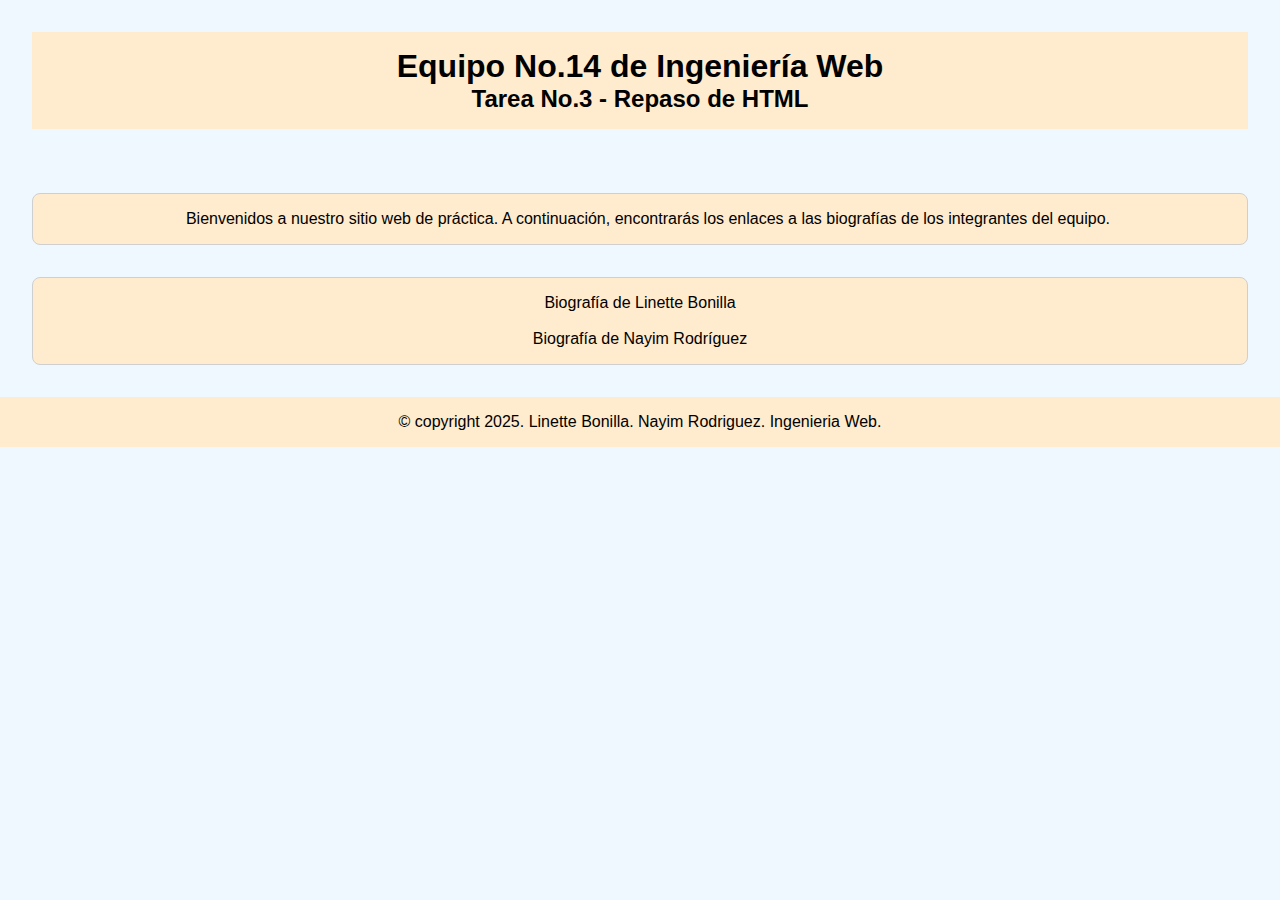
<file: index.html>
<!DOCTYPE html>
<html lang="es">
<head>
    <meta charset="UTF-8">
    <title>Equipo No.14 de Ingeniería Web - Tarea No.3</title>
    <link rel="stylesheet" href="Estilos/estiloDesktop.css">
</head>
<body class="index">
    <header>
    <h1>Equipo No.14 de Ingeniería Web</h1>
    <h2>Tarea No.3 - Repaso de HTML</h2>
    </header>

    <main class="index">

        <section class="bienvenida" id="bienvenida">
            <p>Bienvenidos a nuestro sitio web de práctica. A continuación, encontrarás los enlaces a las biografías de los integrantes del equipo.</p>
        </section>

        <section class="enlaces">
                <a href="MiBiografia_LBonilla.html">Biografía de Linette Bonilla</a>
                <br>
                <br>
                <a href="MiBiografia_NRodriguez.html">Biografía de Nayim Rodríguez</a>
        </section>
    </main>

    <footer>
        © copyright 2025. Linette Bonilla. Nayim Rodriguez. Ingenieria Web.
    </footer>
</body>

</html>
</file>
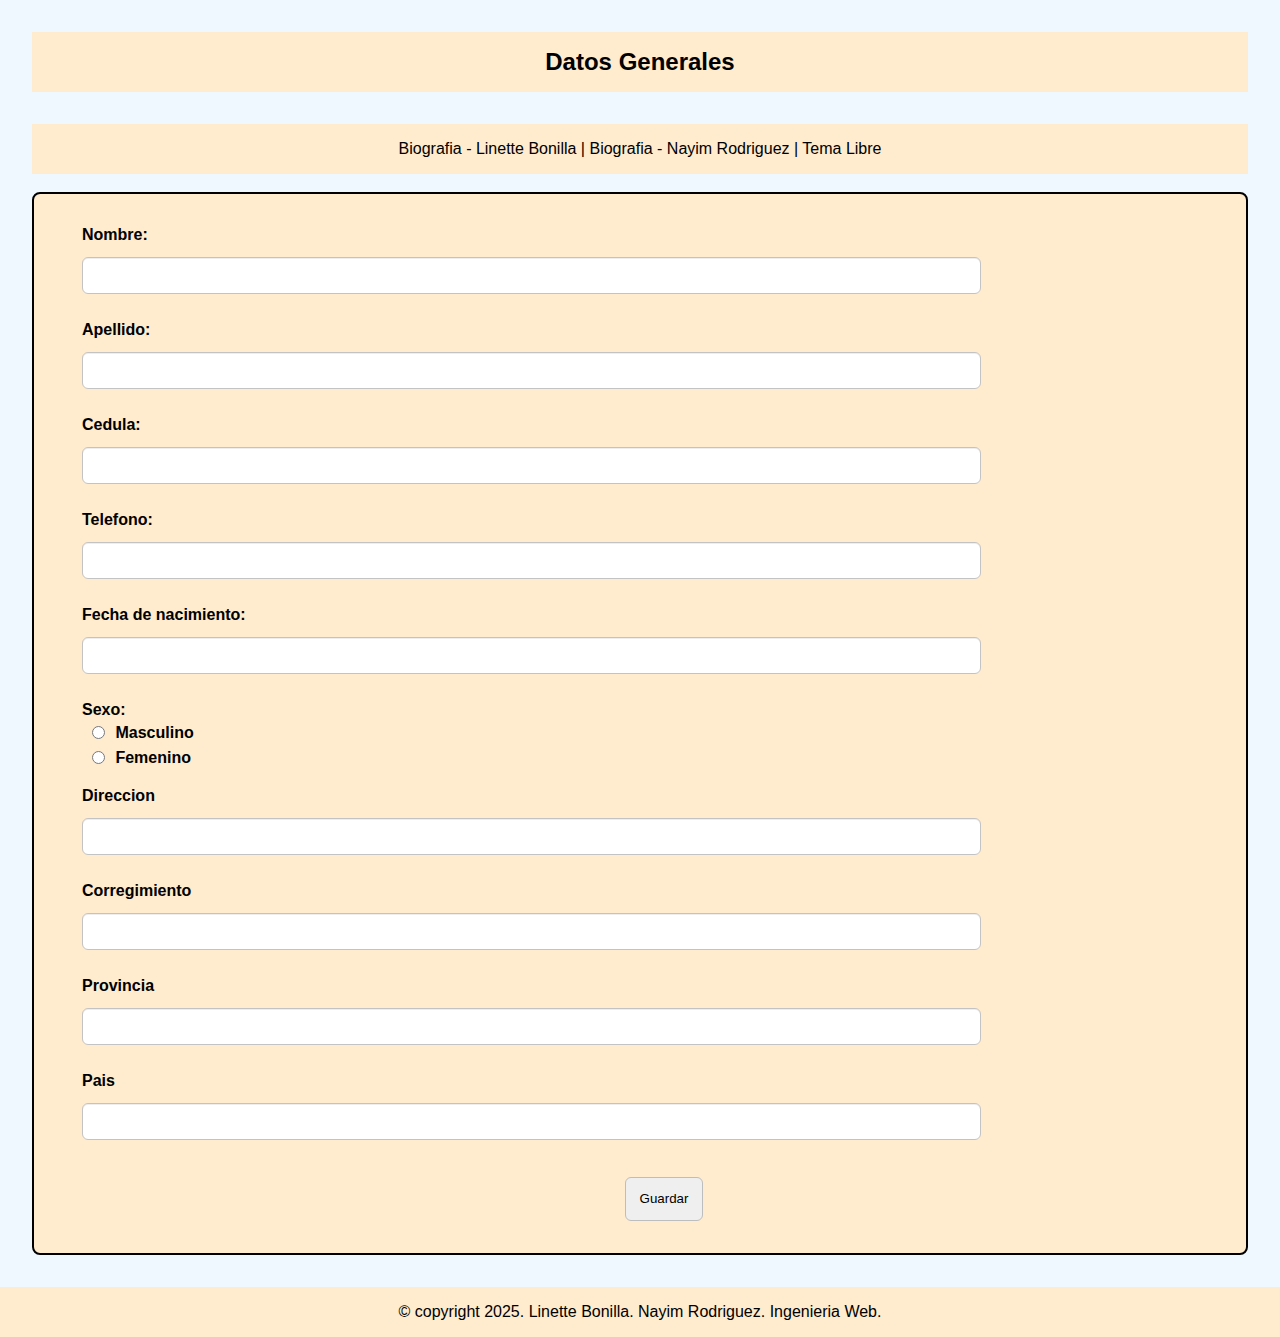
<file: Curriculo.html>
<!DOCTYPE html>
<html lang="en">
<head>
    <meta charset="UTF-8">
    <meta name="viewport" content="width=device-width, initial-scale=1.0">
    <title>Curriculo</title>
    <link rel="stylesheet" href="./Estilos/estiloDesktop.css">

</head>
<body>
    <header>
    <h2>Datos Generales</h2>
    </header>

    <nav class="nav_curriculo">
        <a href="MiBiografia_LBonilla.html">Biografia - Linette Bonilla</a> |
        <a href="MiBiografia_NRodriguez.html">Biografia - Nayim Rodriguez</a> |
        <a href="tema.html">Tema Libre</a>
    </nav>

    <main>
        <br>
        <form>
            Nombre: <br>
            <input type="text" name="nombre">
            <br> Apellido: <br>
            <input type="text" name="apellido">
            <br> Cedula: <br>
            <input type="text" name="cedula">
            <br> Telefono: <br>
            <input type="text" name="telefono">
            <br> Fecha de nacimiento: <br>
            <input type="text" name="fecha de nacimiento">
            <br> Sexo: <br>
            <input type="radio" name="sexo" value="masculino"> Masculino <br>
            <input type="radio" name="sexo" value="fememino"> Femenino <br>
            <br> Direccion <br> 
            <input type="text" name="direccion">
            <br> Corregimiento <br>
            <input type="text" name="corregimiento">
            <br> Provincia <br>
            <input type="text" name="provincia">
            <br> Pais <br>
            <input type="text" name="pais">
            <button type="submit">Guardar
            </button>
        </form>
    </main>
    <footer>
            © copyright 2025. Linette Bonilla. Nayim Rodriguez. Ingenieria Web.
    </footer>
</body>

</html>
</file>
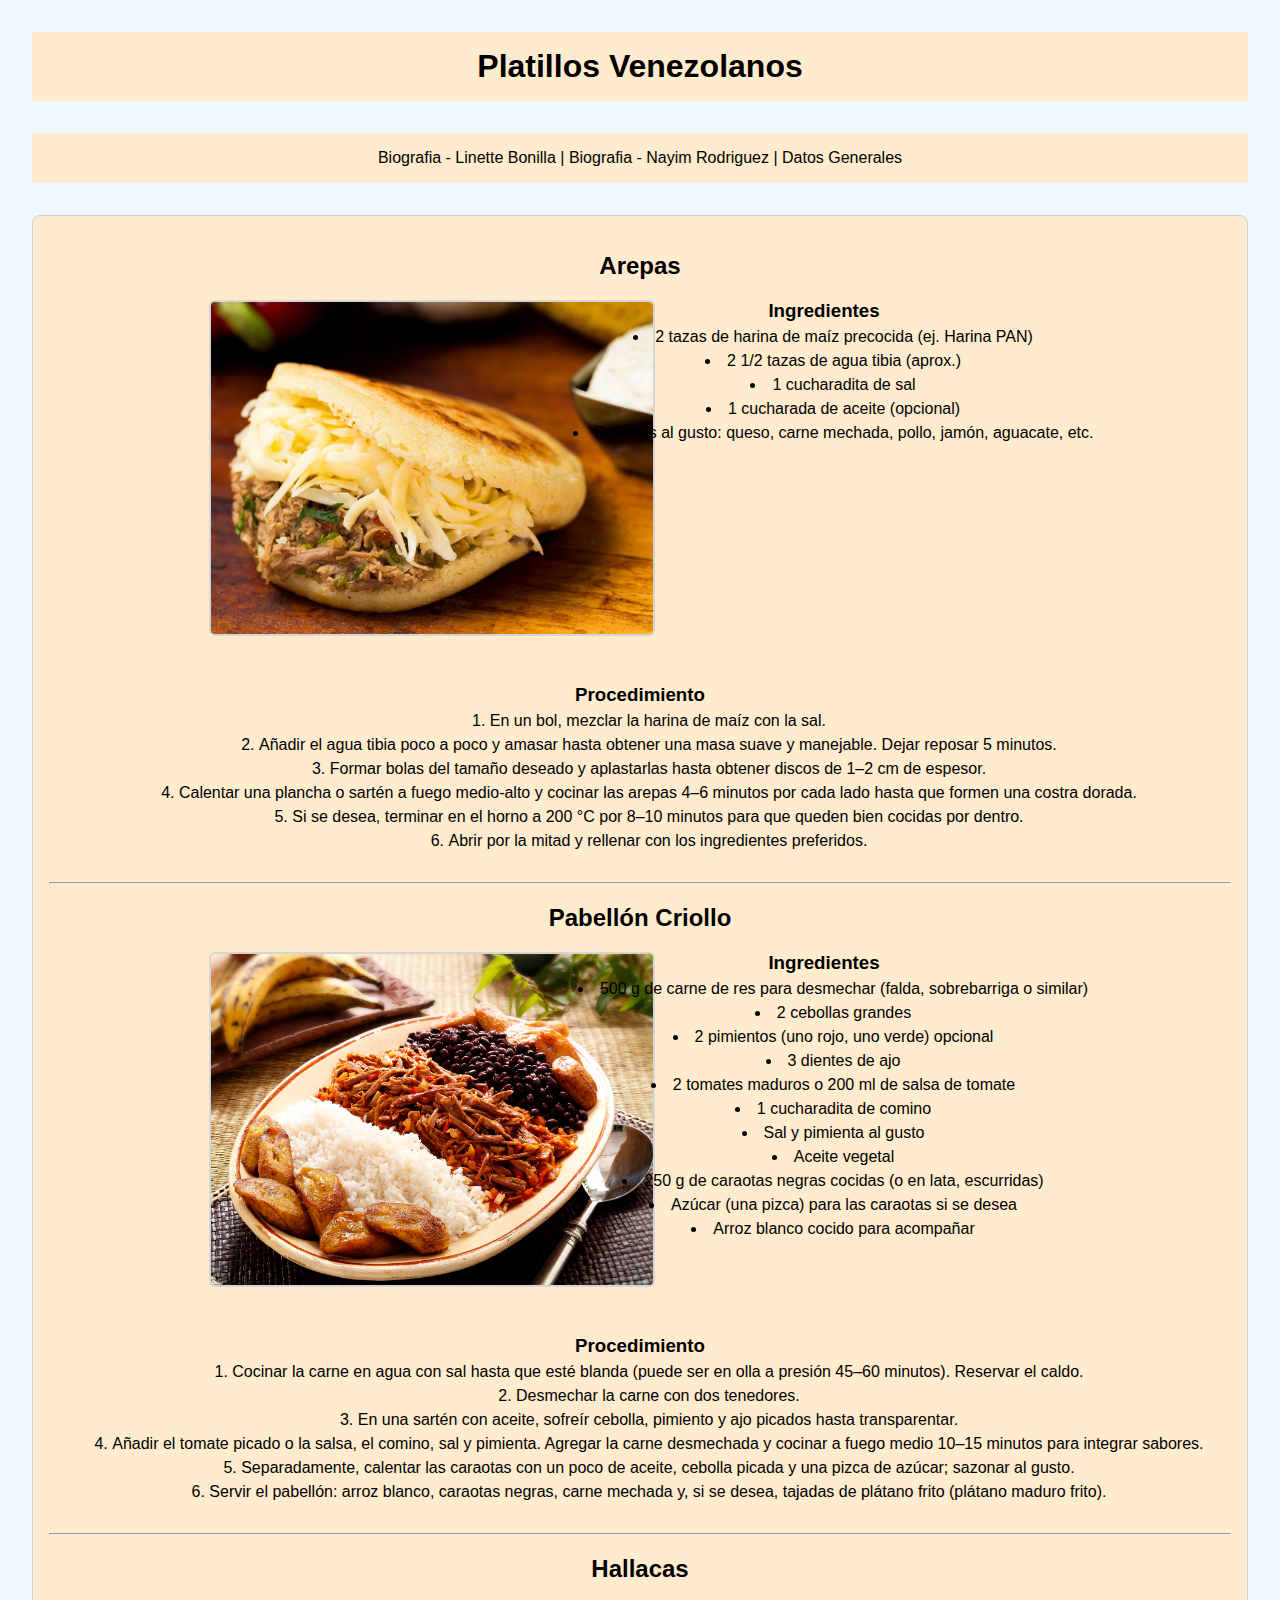
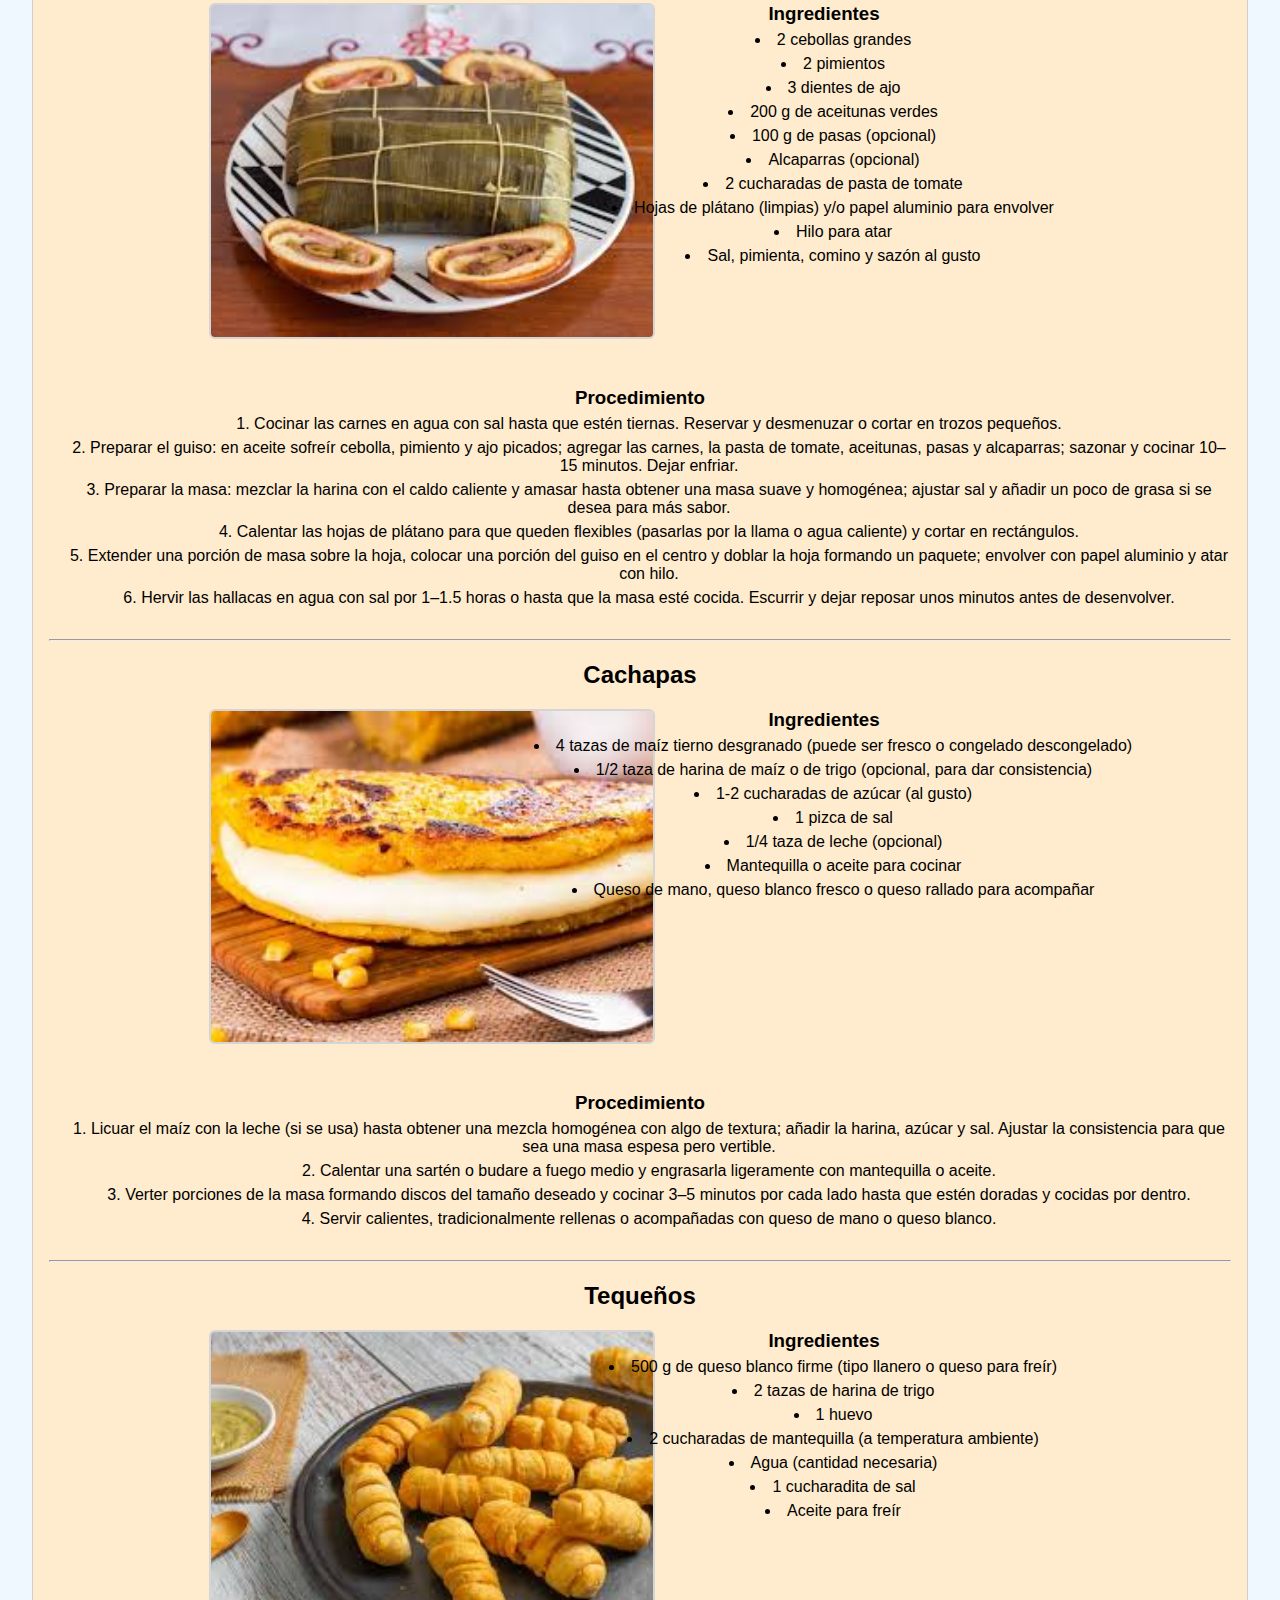
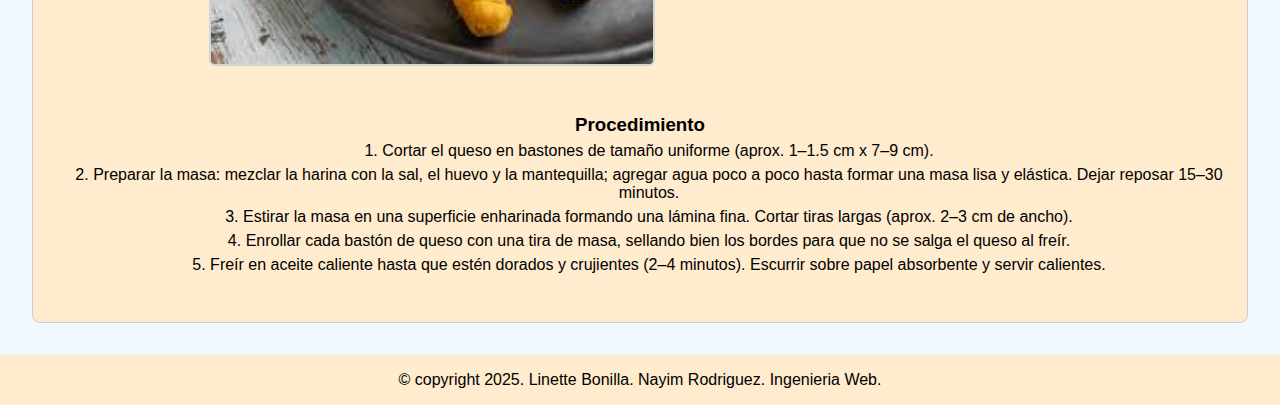
<file: tema.html>
<!DOCTYPE html>
<html lang="en">
<head>
    <meta charset="UTF-8">
    <meta name="viewport" content="width=device-width, initial-scale=1.0">
    <title>Platillos Venezolanos</title>
    <link rel="stylesheet" href="./Estilos/estiloDesktop.css">
</head>
<body>
    <header>
        <h1>Platillos Venezolanos</h1>
    </header>

    <nav class="nav_curriculo">
        <a href="MiBiografia_LBonilla.html">Biografia - Linette Bonilla</a> |
        <a href="MiBiografia_NRodriguez.html">Biografia - Nayim Rodriguez</a> |
        <a href="Curriculo.html">Datos Generales</a>
    </nav>

    <main>
        <section>
                <h2>Arepas</h2>
                <article class="fila">
                    <img src="Imagenes/nayim/arepa.jpg" alt="Foto de arepa" width="300">
                    <div class="ingredientes">
                        <h3>Ingredientes</h3>
                        <ul>
                            <li>2 tazas de harina de maíz precocida (ej. Harina PAN)</li>
                            <li>2 1/2 tazas de agua tibia (aprox.)</li>
                            <li>1 cucharadita de sal</li>
                            <li>1 cucharada de aceite (opcional)</li>
                            <li>Rellenos al gusto: queso, carne mechada, pollo, jamón, aguacate, etc.</li>
                        </ul>
                    </div>
                </article>
                <div class="procedimiento">
                    <h3>Procedimiento</h3>
                    <ol>
                        <li>En un bol, mezclar la harina de maíz con la sal.</li>
                        <li>Añadir el agua tibia poco a poco y amasar hasta obtener una masa suave y manejable. Dejar reposar 5 minutos.</li>
                        <li>Formar bolas del tamaño deseado y aplastarlas hasta obtener discos de 1–2 cm de espesor.</li>
                        <li>Calentar una plancha o sartén a fuego medio-alto y cocinar las arepas 4–6 minutos por cada lado hasta que formen una costra dorada.</li>
                        <li>Si se desea, terminar en el horno a 200 °C por 8–10 minutos para que queden bien cocidas por dentro.</li>
                        <li>Abrir por la mitad y rellenar con los ingredientes preferidos.</li>
                    </ol>
                </div>
            <hr>
                <h2>Pabellón Criollo</h2>
                <article class="fila">
                    <img src="Imagenes/nayim/pabellon.jpg" alt="Foto de pabellon" width="300">
                    <div class="ingredientes">
                        <h3>Ingredientes</h3>
                        <ul>
                            <li>500 g de carne de res para desmechar (falda, sobrebarriga o similar)</li>
                            <li>2 cebollas grandes</li>
                            <li>2 pimientos (uno rojo, uno verde) opcional</li>
                            <li>3 dientes de ajo</li>
                            <li>2 tomates maduros o 200 ml de salsa de tomate</li>
                            <li>1 cucharadita de comino</li>
                            <li>Sal y pimienta al gusto</li>
                            <li>Aceite vegetal</li>
                            <li>250 g de caraotas negras cocidas (o en lata, escurridas)</li>
                            <li>Azúcar (una pizca) para las caraotas si se desea</li>
                            <li>Arroz blanco cocido para acompañar</li>
                        </ul>
                    </div>
                </article>
                <div class="procedimiento">
                    <h3>Procedimiento</h3>
                    <ol>
                        <li>Cocinar la carne en agua con sal hasta que esté blanda (puede ser en olla a presión 45–60 minutos). Reservar el caldo.</li>
                        <li>Desmechar la carne con dos tenedores.</li>
                        <li>En una sartén con aceite, sofreír cebolla, pimiento y ajo picados hasta transparentar.</li>
                        <li>Añadir el tomate picado o la salsa, el comino, sal y pimienta. Agregar la carne desmechada y cocinar a fuego medio 10–15 minutos para integrar sabores.</li>
                        <li>Separadamente, calentar las caraotas con un poco de aceite, cebolla picada y una pizca de azúcar; sazonar al gusto.</li>
                        <li>Servir el pabellón: arroz blanco, caraotas negras, carne mechada y, si se desea, tajadas de plátano frito (plátano maduro frito).</li>
                    </ol>
                </div>
            <hr>
                <h2>Hallacas</h2>
                <article class="fila">
                    <img src="Imagenes/nayim/hallaca.jpg" alt="Foto de hallaca" width="300">
                    <div class="ingredientes">
                        <h3>Ingredientes</h3>
                        <ul>
                            <li>2 cebollas grandes</li>
                            <li>2 pimientos</li>
                            <li>3 dientes de ajo</li>
                            <li>200 g de aceitunas verdes</li>
                            <li>100 g de pasas (opcional)</li>
                            <li>Alcaparras (opcional)</li>
                            <li>2 cucharadas de pasta de tomate</li>
                            <li>Hojas de plátano (limpias) y/o papel aluminio para envolver</li>
                            <li>Hilo para atar</li>
                            <li>Sal, pimienta, comino y sazón al gusto</li>
                        </ul>
                    </div>
                </article>
                <div class="procedimiento">
                    <h3>Procedimiento</h3>
                    <ol>
                        <li>Cocinar las carnes en agua con sal hasta que estén tiernas. Reservar y desmenuzar o cortar en trozos pequeños.</li>
                        <li>Preparar el guiso: en aceite sofreír cebolla, pimiento y ajo picados; agregar las carnes, la pasta de tomate, aceitunas, pasas y alcaparras; sazonar y cocinar 10–15 minutos. Dejar enfriar.</li>
                        <li>Preparar la masa: mezclar la harina con el caldo caliente y amasar hasta obtener una masa suave y homogénea; ajustar sal y añadir un poco de grasa si se desea para más sabor.</li>
                        <li>Calentar las hojas de plátano para que queden flexibles (pasarlas por la llama o agua caliente) y cortar en rectángulos.</li>
                        <li>Extender una porción de masa sobre la hoja, colocar una porción del guiso en el centro y doblar la hoja formando un paquete; envolver con papel aluminio y atar con hilo.</li>
                        <li>Hervir las hallacas en agua con sal por 1–1.5 horas o hasta que la masa esté cocida. Escurrir y dejar reposar unos minutos antes de desenvolver.</li>
                    </ol>
                </div>
            <hr>
                <h2>Cachapas</h2>
                <article class="fila">
                    <img src="Imagenes/nayim/cachapa.jpg" alt="Foto de cachapa" width="300">
                    <div class="ingredientes">
                        <h3>Ingredientes</h3>
                        <ul>
                            <li>4 tazas de maíz tierno desgranado (puede ser fresco o congelado descongelado)</li>
                            <li>1/2 taza de harina de maíz o de trigo (opcional, para dar consistencia)</li>
                            <li>1-2 cucharadas de azúcar (al gusto)</li>
                            <li>1 pizca de sal</li>
                            <li>1/4 taza de leche (opcional)</li>
                            <li>Mantequilla o aceite para cocinar</li>
                            <li>Queso de mano, queso blanco fresco o queso rallado para acompañar</li>
                        </ul>
                    </div>
                </article>
                <div class="procedimiento">
                    <h3>Procedimiento</h3>
                    <ol>
                        <li>Licuar el maíz con la leche (si se usa) hasta obtener una mezcla homogénea con algo de textura; añadir la harina, azúcar y sal. Ajustar la consistencia para que sea una masa espesa pero vertible.</li>
                        <li>Calentar una sartén o budare a fuego medio y engrasarla ligeramente con mantequilla o aceite.</li>
                        <li>Verter porciones de la masa formando discos del tamaño deseado y cocinar 3–5 minutos por cada lado hasta que estén doradas y cocidas por dentro.</li>
                        <li>Servir calientes, tradicionalmente rellenas o acompañadas con queso de mano o queso blanco.</li>
                    </ol>
                </div>
            <hr>
                <h2>Tequeños</h2>
                <article class="fila">
                    <img src="Imagenes/nayim/tequenos.jpg" alt="Foto de tequeño" width="300">
                    <div class="ingredientes">
                        <h3>Ingredientes</h3>
                        <ul>
                            <li>500 g de queso blanco firme (tipo llanero o queso para freír)</li>
                            <li>2 tazas de harina de trigo</li>
                            <li>1 huevo</li>
                            <li>2 cucharadas de mantequilla (a temperatura ambiente)</li>
                            <li>Agua (cantidad necesaria)</li>
                            <li>1 cucharadita de sal</li>
                            <li>Aceite para freír</li>
                        </ul>
                    </div>
                </article>
                <div class="procedimiento">
                    <h3>Procedimiento</h3>
                    <ol>
                        <li>Cortar el queso en bastones de tamaño uniforme (aprox. 1–1.5 cm x 7–9 cm).</li>
                        <li>Preparar la masa: mezclar la harina con la sal, el huevo y la mantequilla; agregar agua poco a poco hasta formar una masa lisa y elástica. Dejar reposar 15–30 minutos.</li>
                        <li>Estirar la masa en una superficie enharinada formando una lámina fina. Cortar tiras largas (aprox. 2–3 cm de ancho).</li>
                        <li>Enrollar cada bastón de queso con una tira de masa, sellando bien los bordes para que no se salga el queso al freír.</li>
                        <li>Freír en aceite caliente hasta que estén dorados y crujientes (2–4 minutos). Escurrir sobre papel absorbente y servir calientes.</li>
                    </ol>
                </div>
        </section>
    </main>
    <footer>
        © copyright 2025. Linette Bonilla. Nayim Rodriguez. Ingenieria Web.
    </footer>

</body>
</html>
</file>
<file: Estilos/estiloDesktop.css>
* {
    padding: 0;
    margin: 0;
}

body {
    background-color: aliceblue;
    font-family:'Franklin Gothic Medium', 'Arial Narrow', Arial, sans-serif;
}

/*encabezado.css*/
header {
    grid-area: header;
    background-color: blanchedalmond;
    top: 0;
    align-items: center;
    margin: 2em;
    padding: 1em;
}

header h1, h2{
    text-align: center;
}

nav {
    grid-area: nav;
    background-color: blanchedalmond;
    align-items: center;
    text-align: center;
    justify-content: center;
    margin: 2em;
    padding: 1em;
}

.nav_curriculo {
    grid-area: nav;
    background-color: blanchedalmond;
    align-items: center;
    text-align: center;
    justify-content: center;
    margin: 2em 2em 0em 2em;
    padding: 1em;
}

nav a {
    text-decoration: none;
    color: black;
}

/*piedepagina.css*/
footer{
    grid-area: footer;
    background-color: blanchedalmond;
    padding: 1em;
    text-align: center;
    left: 0;
    right: 0;
    bottom: 0;           
}

/*index.css*/
body.index{
    display: grid;
    grid-template-areas: "header header"
                        "main main"
                        "footer footer";
    grid-template-rows: auto auto auto;
    row-gap: 1em 1em 1em;
}

main.index {
    grid-area: main;
    display: grid;
    grid-template-areas: "bienvenida bienvenida"
                        "enlaces enlaces";
    grid-template-rows: auto auto;
    row-gap: 0em;
}

section.bienvenida {
    grid-area: bienvenida;
    background-color:  blanchedalmond;
    margin: 2em;
    margin-bottom: 0em;
    padding: 1em;
}

section.bienvenida p{
    text-align: center;
}

section.enlaces {
    grid-area: enlaces;
    background-color:  blanchedalmond;
    text-align: center;
    margin-top: 0em;
    margin: 2em;
    padding: 1em;
}

section.enlaces a{
    text-decoration: none;
    color: black;
}

/*biografias.css*/
body.biografia{
    display: grid;
    grid-template-areas: "header header"
                        "nav nav"
                        "main main"
                        "footer footer";
    grid-template-rows: auto auto auto;
    row-gap: 1em 1em 1em;
}

main.biografia{
    grid-area: main;
    display: grid;
    grid-template-areas: "sobremi"
                        "librosfavoritos"
                        "peliculasfavoritas"
                        "cancionesfavoritas"
                        "multimedia";
    grid-column: auto auto auto auto auto;
    row-gap: 1em 1em 1em 1em 1em;
}

main.biografia .enlace{
    text-align: center;
    background-color: blanchedalmond;
    display: flex;
    justify-content: center;   
    width: 320px;           
    margin: 2rem auto;      
    padding: 1rem;        
}

main.biografia .enlace a{
    text-decoration: none;
    color: black;
}

section.sobremi{
    grid-area: sobremi;
    display: grid;
    grid-template-areas:"titulo" 
                        "sobremi"
                        "video"
                        "pasatiempos";
    grid-template-rows: auto auto auto auto;
    row-gap: 1em 0em 0em 0em;
}

section.sobremi .titulo-sobremi{
    grid-area: titulo;
    border: 1px solid black;
    border-color: black;
    margin: 2em;
    background-color:  blanchedalmond;
}

section.sobremi .texto-sobremi{
    grid-area: sobremi;
    display: grid;
    grid-template-areas: "texto imagen";
    grid-template-columns: 1fr auto;
    border: 1px solid black;
    border-color: black;
    margin-left: 2em;
    margin-right: 2em;
    background-color:  blanchedalmond;
}

section.sobremi .titulo-sobremi h2{
    text-align: left;
    margin: 1em;
}

section.sobremi .texto-sobremi p{
    grid-area: texto;
    text-align: justify;
    margin: 1em;
}

section.sobremi .texto-sobremi img{
    grid-area: imagen;
    justify-self: end;       
    max-width: 150px;
    width: 100%;
    height: auto;
    margin: 1em;
}

section.sobremi .video-presentacion{
    grid-area: video;
    border: 1px solid black;
    border-color: black;
    margin-left: 2em;
    margin-right: 2em;
    background-color:  blanchedalmond;
}
section.sobremi .video-presentacion h3{
    margin-top: 1em;
    margin-left: 1em;
    margin-right: 1em;
}

section.sobremi .video-presentacion video{
    display: block;
    margin: 1em auto;                 
    max-width: 100%;
    height: auto;
}

section.sobremi .pasatiempos{
    grid-area: pasatiempos;
    display: grid;
    grid-template-areas: "pasatiempo cualidades sitioweb";
    grid-template-columns: 1fr 1fr 1fr;
    border: 1px solid black;
    border-color: black;
    margin-left: 2em;
    margin-right: 2em;
    padding-top: 1em;
    padding-bottom: 1em;
    background-color:  blanchedalmond;
}
section.sobremi .pasatiempos h3{
    text-align: center;
}
section.sobremi .pasatiempos .pasatiempo{
    grid-area: pasatiempo;
}

section.sobremi .pasatiempos .pasatiempo ul, li{
    list-style-position: inside;
    text-align: center;
}

section.sobremi .pasatiempos .cualidades{
    grid-area: cualidades;
}

section.sobremi .pasatiempos .cualidades dl{
    text-align: justify;
}

section.sobremi .pasatiempos .sitioweb{
    grid-area: sitioweb;
    text-align: center;
}

section.librosfavoritos{
    grid-area: librosfavoritos;
    display: flex;
    flex-wrap: wrap;
}

section.librosfavoritos .titulo{
    border: 1px solid black;
    border-color: black;
    margin-top: 2em;
    margin-left: 2em;
    margin-right: 2em;
    background-color:  blanchedalmond;
    width: 100%;
}

section.librosfavoritos  h2, p{
    text-align: left;
    margin-left: 1em;
}

section.librosfavoritos .lista-libros{
    list-style: decimal inside;     
    margin: 2em;
    padding: 0;
    display: grid;
    grid-template-columns: 1fr 1fr; 
    gap: 0;                         
    background: blanchedalmond;
    border: 1px solid black;
}

section.librosfavoritos .lista-libros li{
    display: grid;
    grid-template-columns: auto 1fr;
    align-items: center;
    gap: .75rem;
    padding: 1rem;
    border: 1px solid #000;  
}

section.librosfavoritos .lista-libros img{
    width: 90px;
    height: 120px;
    object-fit: fill;
    display: block;
}

section.peliculasfavoritas{
  grid-area: peliculasfavoritas;
  display: grid;
  grid-template-areas:
    "titulo"
    "peliculas";
  row-gap: 1em;
}

section.peliculasfavoritas .titulo{
  grid-area: titulo;
  background-color: blanchedalmond;
  border: 1px solid black;
  margin: 2em;
  padding: 1em;
}

/* Contenedor de las dos columnas */
section.peliculasfavoritas .peliculas{
    grid-area: peliculas;
    display: grid;
    grid-template-columns: 1fr 1fr; 
    gap: 0;                       
    background-color: blanchedalmond;
    border: 1px solid black;
    margin: 2em;
    padding: 0 .75rem;
}


section.peliculasfavoritas .col{
    padding: 0 .75rem;
    
}
section.peliculasfavoritas .col.col--left{
    border-right: 1px solid black; 
}


section.peliculasfavoritas .col__title{
    margin: 0;
    padding: .4rem .6rem;
    border-top: 1px solid black;
    border-bottom: 1px solid black;
    font-weight: 600;
}


section.peliculasfavoritas .cards{
    list-style: decimal inside;  
    margin: 0;
    padding: 0;
}

section.peliculasfavoritas .card{
    display: grid;
    grid-template-columns: auto 1fr;
    grid-template-rows: auto auto;
    gap: .75rem;
    align-items: center;
    padding: .75rem;
    border-bottom: 1px solid black; 
}

section.peliculasfavoritas .card > img{
    width: 15em;
    height: 20em; 
    object-fit: fill; 
    display: block;
}

section.peliculasfavoritas .card > p{
    margin: 0; 
    text-align: left;
}

section.peliculasfavoritas .card > .wide{
    grid-column: 1 / -1;
    width: 100%;
    border: none; 
    display: block;
}

main.biografia #Cancionesfavoritas{
  background:  blanchedalmond;
  padding: 16px;
  border: 1px solid black;
  margin-block: 18px;
}

main.biografia #Cancionesfavoritas > h2{
  background: blanchedalmond;          /* barra gris como subtítulo */
  padding: 10px 14px;
  border: 1px solid black;
  margin: 0 0 12px 0;
}

main.biografia #Cancionesfavoritas table{
  width: 100%;
  border-collapse: collapse;     /* rejilla compacta */
  table-layout: fixed;           /* celdas del mismo ancho */
  overflow-x: auto;              /* scroll si no cabe */
  display: table;
  margin-inline: auto;                /* permite overflow en móviles */
}

main.biografia #Cancionesfavoritas thead th{
  background: aliceblue;          /* un poco más oscuro para encabezado */
  font-weight: 700;
}

main.biografia #Cancionesfavoritas th,
main.biografia #Cancionesfavoritas td{
  border: 1px solid #7f7f7f;     /* líneas de la rejilla */
  background: aliceblue;           /* gris de las celdas */
  padding: 10px 12px;
  text-align: center;
  color: #222;
}

/***************  Multimedia: izq (canción) | der (artista + imagen)  ***************/
main.biografia #multimedia{
  background:  blanchedalmond;
  padding: 16px;
  border-radius: 8px;
  margin-block: 18px;
  display: grid;
  grid-template-columns: 1fr 1fr;
  grid-template-areas:
    "titulo titulo"
    "songTitle artistTitle"
    "audio     image"
    "line      line";
  gap: 12px 20px;
  align-items: start;
}

main.biografia #multimedia > h2:first-of-type{
  grid-area: titulo;
  background: blanchedalmond;          /* barra gris como subtítulo */
  padding: 10px 14px;
  margin: 0 0 4px 0;
  border: 1px solid black;
}

/* Título de la canción (izquierda) */
main.biografia #multimedia > h3{
  grid-area: songTitle;
  margin-bottom: 4em;
}

/* Audio debajo del título de la canción */
main.biografia #multimedia > audio{
  grid-area: audio;
  width: 100%;
}

/* Título del artista (derecha) */
main.biografia #multimedia > h2:nth-of-type(2){
  grid-area: artistTitle;
  font-size: 1.25rem;
  margin: 0;
  padding-left: 16px;
  border-left: 2px solid #9a9a9a; /* separador vertical */
}

/* Imagen a la derecha, debajo del título del artista */
main.biografia #multimedia > a{
  grid-area: image;
  display: block;
  padding-left: 16px;
  border-left: 2px solid #9a9a9a; /* continúa el separador */
}

main.biografia #multimedia > video{
  grid-area: image;
  display: block;
  padding-left: 16px;
  border-left: 2px solid #9a9a9a; /* continúa el separador */
  width: 97.5%;
  height: auto;
  object-fit: cover;
}

main.biografia #multimedia > a img{
  width: 100%;
  height: auto;
  border: 2px solid #d5d5d5;
  border-radius: 6px;
  object-fit: cover;
}

/* línea final (tu <hr/>) */
main.biografia #multimedia > hr{
  grid-area: line;
  border: none;
  border-top: 1px solid #cfcfcf;
  margin: 6px 0 0;
}

/* Responsive: apila en una columna */
@media (max-width: 820px){
  main.biografia #multimedia{
    grid-template-columns: 1fr;
    grid-template-areas:
      "titulo"
      "songTitle"
      "audio"
      "artistTitle"
      "image"
      "line";
  }
  main.biografia #multimedia > h2:nth-of-type(2),
  main.biografia #multimedia > a{
    border-left: 0;
    padding-left: 0;
  }
}

/*tema.css*/

/* espacio del main */

/* Tarjeta contenedora de cada receta */
main section{
  background: blanchedalmond;
  border: 1px solid #cfcfcf;
  border-radius: 8px;
  padding: 1em;
  margin: 2em;
}

/* Título de la receta */
main section > h2{
  text-align: center;
  margin: 20px 0 20px 0;
}

/* === GRID solo para imagen + ingredientes === */
main section article.fila{
  display: grid;
  grid-template-columns: minmax(240px, 340px) 1fr; /* izq=img | der=ingredientes */
  gap: 20px 28px;
  align-items: start;
}

/* Imagen (columna izquierda) */
main section article.fila img{
  margin-left: 10em;
  width: 130%;
  height: auto;
  border-radius: 6px;
  border: 2px solid #d5d5d5;
  object-fit: cover;
  aspect-ratio: 4/3; /* opcional */
}

/* Ingredientes (columna derecha) */
main section article.fila .ingredientes h3{
  margin: 0 0 6px 0;
   text-align: center;
}
main section article.fila .ingredientes ul{
  margin: 0 0 0 18px;
}
main section article.fila .ingredientes li{
  margin-bottom: 6px;
}

/* Procedimiento debajo (fuera del grid) */
main section .procedimiento{
  margin-top: 3em;
  margin-bottom: 2em;
}
main section .procedimiento h3{
  margin: 0 0 6px 0;
  text-align: center;
}
main section .procedimiento ol{
  margin: 0 0 0 18px;
}
main section .procedimiento li{
  margin-bottom: 6px;
}

/* Responsive: apilar imagen e ingredientes */
@media (max-width: 760px){
  main{ padding: 1.25em; }
  main section article.fila{
    grid-template-columns: 1fr;
    gap: 10px 0;
  }
  main section article.fila img{
    max-width: 520px;
    justify-self: center;
  }
}

/*curriculo.css*/

/* contenedor principal */

/* main */
main form{
  background-color: blanchedalmond;
  margin: 0em 2em 2em 2em;
  padding-left: 3em;
  padding-bottom: 2em;
  padding-top: 2em;
  border: 2px solid #000;
  border-radius:  8px;
}

/* textos tipo etiqueta */
main form{
  font-weight: 600;
  color: var(--muted);
}

/* inputs de texto alineados a la derecha, con el ancho del prototipo */
main form input[type="text"]{
  width: 75%;
  margin: 1em 0em 2em auto;        /* empuja a la derecha */
  padding: 10px 12px;
  border: 1px solid #c3c3c3;
  border-radius: 6px;
  background: #fff;
  box-shadow: 0 1px 0 #eee inset;
  font-weight: 500;
  color: #222;
}

/* radios de “Sexo” uno debajo del otro, con sangría */
main form input[type="radio"]{
  margin: 6px 6px 6px 10px;
  transform: translateY(1px);
}
main form input[type="radio"] + *{
  font-weight: 500;
}

/* botón por si luego agregas uno */
main form button,
main form input[type="submit"]{
  display: block;
  margin: 10px auto 0;
  padding: 1em;
  border: 1px solid #bdbdbd;
  border-radius: 6px;
  background: #efefef;
  cursor: pointer;
}

main form button:hover,
main form input[type="submit"]:hover{ filter: brightness(0.95); }
</file>
